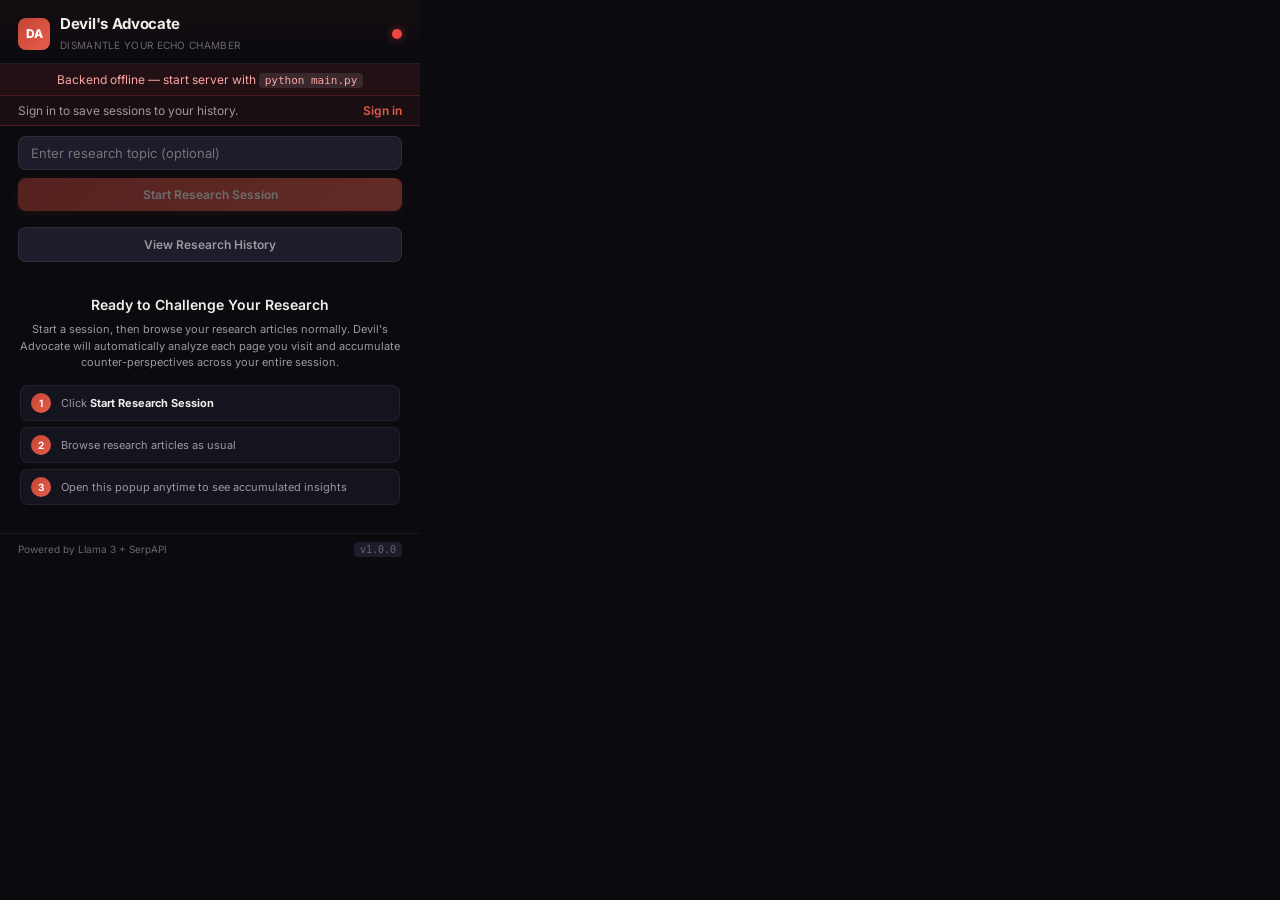
<file: extension/popup.html>
<!DOCTYPE html>
<html lang="en">
<head>
  <meta charset="UTF-8">
  <title>Devil's Advocate</title>
  <link rel="stylesheet" href="popup.css">
  <link href="https://fonts.googleapis.com/css2?family=Inter:wght@400;500;600;700;800&display=swap" rel="stylesheet">
</head>
<body>
  <div class="app">
    <!-- Header -->
    <header class="header">
      <div class="header-left">
        <div class="logo-icon">DA</div>
        <div>
          <h1>Devil's Advocate</h1>
          <span class="tagline">Dismantle your echo chamber</span>
        </div>
      </div>
      <div class="header-right">
        <div id="serverStatus" class="status-dot offline" title="Checking server..."></div>
      </div>
    </header>

    <!-- Connection Banner -->
    <div id="connectionBanner" class="connection-banner hidden">
      <span>Backend offline — start server with <code>python main.py</code></span>
    </div>

    <!-- Account Banner (shown when not logged in) -->
    <div id="accountBanner" class="account-banner hidden">
      <span>Sign in to save sessions to your history.</span>
      <button id="openLoginBtn" class="btn-link">Sign in</button>
    </div>

    <!-- Login Panel (inline in popup) -->
    <div id="loginPanel" class="login-panel hidden">
      <div class="login-panel-header">
        <span>Sign in to Devil's Advocate</span>
        <button id="closeLoginBtn" class="btn-icon">✕</button>
      </div>
      <div class="form-row">
        <input type="email" id="extEmail" class="topic-input" placeholder="Email" />
      </div>
      <div class="form-row">
        <input type="password" id="extPassword" class="topic-input" placeholder="Password" />
      </div>
      <div id="extLoginError" class="ext-login-error hidden"></div>
      <button id="extLoginBtn" class="btn btn-primary" style="width:100%">Sign In</button>
      <p style="font-size:11px;color:var(--text-muted);text-align:center;margin-top:8px">
        No account? <a href="#" id="extOpenRegister" style="color:var(--accent-light)">Create one in the webapp</a>
      </p>
    </div>

    <!-- Logged-in user bar -->
    <div id="userBar" class="user-bar hidden">
      <span id="userBarEmail" class="user-bar-email"></span>
      <button id="extLogoutBtn" class="btn-link">Sign out</button>
    </div>

    <!-- Session Controls -->
    <div class="controls">
      <div id="startSessionContainer" class="start-session-container">
        <input type="text" id="sessionTopicInput" class="topic-input" placeholder="Enter research topic (optional)" />
        <button id="sessionToggle" class="btn btn-primary" disabled>
          <span class="btn-text">Start Research Session</span>
        </button>
        <button id="viewHistoryBtn" class="btn btn-secondary" style="margin-top: 8px; width: 100%;">
          View Research History
        </button>
      </div>
    </div>

    <!-- Session Info Bar -->
    <div id="sessionBar" class="session-bar hidden">
      <div class="session-indicator">
        <div class="pulse-dot"></div>
        <span>Session Active</span>
      </div>
      <span id="sessionDuration" class="session-duration">0:00</span>
    </div>

    <!-- Loading State -->
    <div id="loadingState" class="loading-state hidden">
      <div class="loading-spinner"></div>
      <div class="loading-pipeline">
        <div class="pipeline-step" id="step1">
          <span class="step-num">1</span>
          <span class="step-label">Gatekeeper</span>
          <span class="step-status">waiting</span>
        </div>
        <div class="pipeline-step" id="step2">
          <span class="step-num">2</span>
          <span class="step-label">Bias Auditor</span>
          <span class="step-status">waiting</span>
        </div>
        <div class="pipeline-step" id="step3">
          <span class="step-num">3</span>
          <span class="step-label">Devil's Advocate</span>
          <span class="step-status">waiting</span>
        </div>
        <div class="pipeline-step" id="step4">
          <span class="step-num">4</span>
          <span class="step-label">Librarian</span>
          <span class="step-status">waiting</span>
        </div>
      </div>
    </div>

    <!-- Error State -->
    <div id="errorState" class="error-state hidden">
      <p id="errorMessage">Something went wrong</p>
      <button id="retryBtn" class="btn btn-small">Try Again</button>
    </div>

    <!-- Results Container -->
    <div id="resultsContainer" class="results hidden">
      
      <!-- Research Trajectory Card -->
      <div class="card topic-card">
        <div class="card-header">
          <span class="card-title">Research Trajectory</span>
        </div>
        <div class="topic-display-container">
          <p id="topicName" class="topic-name">—</p>
          <button id="editTopicBtn" class="btn-icon" title="Override Topic">✎</button>
        </div>
        <div id="topicEditContainer" class="topic-edit-container hidden">
          <input type="text" id="overrideTopicInput" class="topic-input-small" placeholder="Override topic..." />
          <button id="saveTopicBtn" class="btn btn-small">Save</button>
          <button id="cancelTopicBtn" class="btn btn-small btn-secondary">Cancel</button>
        </div>
        <div class="bias-meter">
          <div class="bias-label">
            <span>Cumulative Bias Score</span>
            <span id="biasValue" class="bias-value">—</span>
          </div>
          <div class="bias-bar">
            <div id="biasFill" class="bias-fill" style="width: 0%"></div>
          </div>
          <div class="bias-scale">
            <span>Balanced</span>
            <span>Echo Chamber</span>
          </div>
        </div>
        <p id="opinionsSummary" class="opinions-summary"></p>
      </div>

      <!-- Pages Analyzed (Session History) -->
      <div id="historyCard" class="card">
        <div class="card-header">
          <span class="card-title">Pages Analyzed</span>
          <span id="historyCount" class="card-badge">0</span>
        </div>
        <div id="historyList" class="history-list"></div>
      </div>

      <!-- Guardrail Notice -->
      <div id="guardrailCard" class="card guardrail-card hidden">
        <div class="card-header">
          <span class="card-title">Truth Guardrail Activated</span>
        </div>
        <p class="guardrail-text">This topic is largely based on objective facts. No artificial counter-arguments were generated to preserve accuracy.</p>
      </div>

      <!-- Counter-Perspectives (as clickable links) -->
      <div id="counterCard" class="card counter-card">
        <div class="card-header">
          <span class="card-title">Counter-Perspectives</span>
          <span id="counterCount" class="card-badge">0</span>
        </div>
        <p class="card-subtitle">Opposing viewpoints found across your research session</p>
        <div id="counterList" class="counter-list"></div>
      </div>

      <!-- Curated Sources -->
      <div id="sourcesCard" class="card sources-card">
        <div class="card-header">
          <span class="card-title">Curated Sources</span>
          <span id="sourcesCount" class="card-badge">0</span>
        </div>
        <div id="sourcesList" class="sources-list"></div>
      </div>

      <!-- Session Stats -->
      <div class="card stats-card">
        <div class="card-header">
          <span class="card-title">Session Stats</span>
        </div>
        <div class="stats-grid">
          <div class="stat">
            <span class="stat-value" id="statAnalyzed">0</span>
            <span class="stat-label">Pages Analyzed</span>
          </div>
          <div class="stat">
            <span class="stat-value" id="statApproved">0</span>
            <span class="stat-label">Accepted</span>
          </div>
          <div class="stat">
            <span class="stat-value" id="statSkipped">0</span>
            <span class="stat-label">Filtered</span>
          </div>
          <div class="stat">
            <span class="stat-value" id="statDuration">—</span>
            <span class="stat-label">Duration</span>
          </div>
        </div>
      </div>
    </div>

    <!-- Empty State -->
    <div id="emptyState" class="empty-state">
      <h3>Ready to Challenge Your Research</h3>
      <p>Start a session, then browse your research articles normally. Devil's Advocate will automatically analyze each page you visit and accumulate counter-perspectives across your entire session.</p>
      <div class="quick-tips">
        <div class="tip">
          <span class="tip-icon">1</span>
          <span>Click <strong>Start Research Session</strong></span>
        </div>
        <div class="tip">
          <span class="tip-icon">2</span>
          <span>Browse research articles as usual</span>
        </div>
        <div class="tip">
          <span class="tip-icon">3</span>
          <span>Open this popup anytime to see accumulated insights</span>
        </div>
      </div>
    </div>

    <!-- Footer -->
    <footer class="footer">
      <span>Powered by Llama 3 + SerpAPI</span>
      <span class="version">v1.0.0</span>
    </footer>
  </div>

  <script type="module" src="popup.js"></script>
</body>
</html>
</file>
<file: extension/popup.css>
/* ═══════════════════════════════════════════════════════════════════════
   Devil's Advocate — Extension Stylesheet
   Dark theme, session-based UI, no emoji icons in pipeline
   ═══════════════════════════════════════════════════════════════════════ */

:root {
  --bg-primary: #0a0a0f;
  --bg-secondary: #111118;
  --bg-card: #14141e;
  --bg-card-hover: #1a1a28;
  --bg-elevated: #1c1c2a;
  
  --border-subtle: rgba(255, 255, 255, 0.06);
  --border-card: rgba(255, 255, 255, 0.08);
  --border-accent: rgba(196, 69, 54, 0.3);
  
  --text-primary: #f0eee8;
  --text-secondary: #9d97a0;
  --text-muted: #6b6670;
  
  --accent: #c44536;
  --accent-light: #e05a47;
  --accent-glow: rgba(196, 69, 54, 0.15);
  --accent-gradient: linear-gradient(135deg, #c44536 0%, #e85d4a 100%);
  
  --green: #3ecf8e;
  --green-bg: rgba(62, 207, 142, 0.1);
  --yellow: #f4c542;
  --yellow-bg: rgba(244, 197, 66, 0.1);
  --blue: #5b9cf6;
  --blue-bg: rgba(91, 156, 246, 0.1);
  
  --radius-sm: 8px;
  --radius-md: 12px;
  
  --shadow-card: 0 2px 12px rgba(0, 0, 0, 0.3);
  
  --font: 'Inter', -apple-system, BlinkMacSystemFont, sans-serif;
  --transition: 0.2s cubic-bezier(0.4, 0, 0.2, 1);
}

* { margin: 0; padding: 0; box-sizing: border-box; }

body {
  font-family: var(--font);
  width: 420px;
  max-height: 600px;
  overflow-y: auto;
  background: var(--bg-primary);
  color: var(--text-primary);
}

body::-webkit-scrollbar { width: 4px; }
body::-webkit-scrollbar-track { background: transparent; }
body::-webkit-scrollbar-thumb { background: var(--border-subtle); border-radius: 4px; }

.app { display: flex; flex-direction: column; }

.hidden { display: none !important; }

/* ── Header ───────────────────────────────────────────────────────── */
.header {
  display: flex;
  align-items: center;
  justify-content: space-between;
  padding: 14px 18px 10px;
  background: linear-gradient(180deg, rgba(196, 69, 54, 0.06) 0%, transparent 100%);
  border-bottom: 1px solid var(--border-subtle);
}

.header-left { display: flex; align-items: center; gap: 10px; }

.logo-icon {
  width: 32px;
  height: 32px;
  display: flex;
  align-items: center;
  justify-content: center;
  background: var(--accent-gradient);
  color: white;
  font-size: 12px;
  font-weight: 800;
  border-radius: var(--radius-sm);
  letter-spacing: -0.5px;
}

.header h1 {
  font-size: 15px;
  font-weight: 700;
  color: var(--text-primary);
  letter-spacing: -0.3px;
}

.tagline {
  font-size: 10px;
  color: var(--text-muted);
  letter-spacing: 0.3px;
  text-transform: uppercase;
}

/* ── Server Status ────────────────────────────────────────────────── */
.status-dot {
  width: 10px;
  height: 10px;
  border-radius: 50%;
  transition: var(--transition);
}

.status-dot.online {
  background: var(--green);
  box-shadow: 0 0 8px rgba(62, 207, 142, 0.5);
}

.status-dot.offline {
  background: #ef4444;
  box-shadow: 0 0 8px rgba(239, 68, 68, 0.5);
  animation: pulse-red 2s infinite;
}

@keyframes pulse-red {
  0%, 100% { box-shadow: 0 0 8px rgba(239, 68, 68, 0.3); }
  50% { box-shadow: 0 0 16px rgba(239, 68, 68, 0.6); }
}

/* ── Connection Banner ────────────────────────────────────────────── */
.connection-banner {
  padding: 8px 18px;
  background: rgba(239, 68, 68, 0.1);
  border-bottom: 1px solid rgba(239, 68, 68, 0.2);
  font-size: 12px;
  color: #fca5a5;
  text-align: center;
}

.connection-banner code {
  background: rgba(255, 255, 255, 0.1);
  padding: 1px 6px;
  border-radius: 4px;
  font-family: 'SF Mono', 'Fira Code', monospace;
  font-size: 11px;
}

/* ── Controls ─────────────────────────────────────────────────────── */
.controls {
  padding: 10px 18px;
}

.start-session-container {
  display: flex;
  flex-direction: column;
  gap: 8px;
  width: 100%;
}

.topic-input {
  width: 100%;
  padding: 8px 12px;
  background: var(--bg-elevated);
  border: 1px solid var(--border-card);
  border-radius: var(--radius-sm);
  color: var(--text-primary);
  font-family: var(--font);
  font-size: 13px;
}
.topic-input:focus {
  outline: none;
  border-color: var(--accent);
}

.btn {
  display: flex;
  align-items: center;
  justify-content: center;
  gap: 6px;
  padding: 9px 14px;
  border: none;
  border-radius: var(--radius-sm);
  font-family: var(--font);
  font-size: 12px;
  font-weight: 600;
  cursor: pointer;
  transition: all var(--transition);
  white-space: nowrap;
}

.btn:disabled { opacity: 0.4; cursor: not-allowed; }

.btn-primary {
  flex: 1;
  background: var(--accent-gradient);
  color: white;
  box-shadow: 0 2px 8px rgba(196, 69, 54, 0.3);
}

.btn-primary:hover:not(:disabled) {
  box-shadow: 0 4px 16px rgba(196, 69, 54, 0.5);
  transform: translateY(-1px);
}

.btn-primary.active {
  background: linear-gradient(135deg, #2d1b18 0%, #3a2420 100%);
  color: var(--accent-light);
  border: 1px solid var(--accent);
  box-shadow: none;
}

.btn-secondary {
  background: var(--bg-elevated);
  color: var(--text-secondary);
  border: 1px solid var(--border-card);
}

.btn-secondary:hover:not(:disabled) {
  background: var(--bg-card-hover);
  color: var(--text-primary);
  border-color: var(--border-accent);
}

.btn-small {
  padding: 6px 14px;
  font-size: 12px;
  background: var(--bg-elevated);
  color: var(--text-secondary);
  border: 1px solid var(--border-card);
}

.btn-small:hover { background: var(--bg-card-hover); }

/* ── Session Bar ──────────────────────────────────────────────────── */
.session-bar {
  display: flex;
  align-items: center;
  justify-content: space-between;
  padding: 6px 18px;
  background: var(--green-bg);
  border-bottom: 1px solid rgba(62, 207, 142, 0.15);
}

.session-indicator {
  display: flex;
  align-items: center;
  gap: 8px;
  font-size: 11px;
  font-weight: 600;
  color: var(--green);
  text-transform: uppercase;
  letter-spacing: 0.5px;
}

.pulse-dot {
  width: 8px;
  height: 8px;
  border-radius: 50%;
  background: var(--green);
  animation: pulse-green 1.5s ease-in-out infinite;
}

@keyframes pulse-green {
  0%, 100% { opacity: 1; transform: scale(1); }
  50% { opacity: 0.5; transform: scale(0.8); }
}

.session-duration {
  font-size: 11px;
  font-weight: 600;
  color: var(--text-muted);
  font-family: 'SF Mono', 'Fira Code', monospace;
}

/* ── Loading State ────────────────────────────────────────────────── */
.loading-state {
  padding: 20px 18px;
  display: flex;
  flex-direction: column;
  align-items: center;
  gap: 14px;
}

.loading-spinner {
  width: 32px;
  height: 32px;
  border: 3px solid var(--border-subtle);
  border-top-color: var(--accent);
  border-radius: 50%;
  animation: spin 0.8s linear infinite;
}

@keyframes spin { to { transform: rotate(360deg); } }

.loading-pipeline {
  width: 100%;
  display: flex;
  flex-direction: column;
  gap: 4px;
}

.pipeline-step {
  display: flex;
  align-items: center;
  gap: 8px;
  padding: 7px 12px;
  background: var(--bg-card);
  border-radius: var(--radius-sm);
  border: 1px solid var(--border-subtle);
  transition: all var(--transition);
}

.pipeline-step.active {
  border-color: var(--accent);
  background: var(--accent-glow);
}

.pipeline-step.done {
  border-color: rgba(62, 207, 142, 0.3);
  background: var(--green-bg);
}

.step-num {
  width: 20px;
  height: 20px;
  display: flex;
  align-items: center;
  justify-content: center;
  background: var(--bg-elevated);
  color: var(--text-muted);
  font-size: 10px;
  font-weight: 700;
  border-radius: 50%;
  flex-shrink: 0;
}

.pipeline-step.active .step-num {
  background: var(--accent);
  color: white;
}

.pipeline-step.done .step-num {
  background: var(--green);
  color: white;
}

.step-label {
  flex: 1;
  font-size: 12px;
  font-weight: 500;
  color: var(--text-secondary);
}

.pipeline-step.active .step-label,
.pipeline-step.done .step-label { color: var(--text-primary); }

.step-status {
  font-size: 10px;
  color: var(--text-muted);
  text-transform: uppercase;
  letter-spacing: 0.5px;
}

.pipeline-step.active .step-status { color: var(--accent-light); }
.pipeline-step.done .step-status { color: var(--green); }

/* ── Error State ──────────────────────────────────────────────────── */
.error-state {
  padding: 20px 18px;
  display: flex;
  flex-direction: column;
  align-items: center;
  gap: 10px;
  text-align: center;
}

.error-state p {
  font-size: 13px;
  color: var(--text-secondary);
  max-width: 280px;
}

/* ── Cards ────────────────────────────────────────────────────────── */
.results {
  padding: 0 12px;
  display: flex;
  flex-direction: column;
  gap: 8px;
  animation: fadeIn 0.3s ease-out;
}

@keyframes fadeIn {
  from { opacity: 0; transform: translateY(6px); }
  to { opacity: 1; transform: translateY(0); }
}

.card {
  background: var(--bg-card);
  border: 1px solid var(--border-card);
  border-radius: var(--radius-md);
  padding: 12px;
  box-shadow: var(--shadow-card);
}

.card-header {
  display: flex;
  align-items: center;
  gap: 8px;
  margin-bottom: 8px;
}

.card-title {
  flex: 1;
  font-size: 12px;
  font-weight: 700;
  color: var(--text-primary);
  letter-spacing: -0.2px;
  text-transform: uppercase;
  letter-spacing: 0.3px;
}

.card-subtitle {
  font-size: 11px;
  color: var(--text-muted);
  margin-bottom: 8px;
}

.card-badge {
  background: var(--accent-glow);
  color: var(--accent-light);
  font-size: 11px;
  font-weight: 700;
  padding: 2px 8px;
  border-radius: 12px;
  border: 1px solid var(--border-accent);
}

/* ── Topic Card ───────────────────────────────────────────────────── */
.topic-name {
  font-size: 14px;
  font-weight: 600;
  color: var(--text-primary);
  line-height: 1.3;
}

.topic-display-container {
  display: flex;
  align-items: center;
  justify-content: space-between;
  margin-bottom: 10px;
}

.topic-edit-container {
  display: flex;
  gap: 6px;
  margin-bottom: 10px;
}

.topic-input-small {
  flex: 1;
  padding: 6px 10px;
  background: var(--bg-elevated);
  border: 1px solid var(--border-card);
  border-radius: var(--radius-sm);
  color: var(--text-primary);
  font-family: var(--font);
  font-size: 12px;
}

.btn-icon {
  background: transparent;
  border: none;
  color: var(--text-muted);
  cursor: pointer;
  padding: 4px;
  border-radius: 4px;
}
.btn-icon:hover {
  color: var(--text-primary);
  background: var(--bg-elevated);
}

/* ── Bias Meter ───────────────────────────────────────────────────── */
.bias-meter { margin-bottom: 8px; }

.bias-label {
  display: flex;
  justify-content: space-between;
  margin-bottom: 5px;
}

.bias-label span:first-child {
  font-size: 10px;
  color: var(--text-muted);
  text-transform: uppercase;
  letter-spacing: 0.5px;
}

.bias-value {
  font-size: 13px;
  font-weight: 700;
  color: var(--accent-light);
}

.bias-bar {
  width: 100%;
  height: 6px;
  background: var(--bg-elevated);
  border-radius: 3px;
  overflow: hidden;
}

.bias-fill {
  height: 100%;
  border-radius: 3px;
  transition: width 1s cubic-bezier(0.4, 0, 0.2, 1), background 0.5s;
  background: var(--green);
}

.bias-fill.moderate { background: var(--yellow); }
.bias-fill.high { background: var(--accent); }

.bias-scale {
  display: flex;
  justify-content: space-between;
  margin-top: 3px;
}

.bias-scale span { font-size: 9px; color: var(--text-muted); }

.opinions-summary {
  font-size: 11px;
  color: var(--text-secondary);
  line-height: 1.5;
  margin-top: 6px;
  padding-top: 6px;
  border-top: 1px solid var(--border-subtle);
}

/* ── History List ─────────────────────────────────────────────────── */
.history-list {
  display: flex;
  flex-direction: column;
  gap: 4px;
  max-height: 120px;
  overflow-y: auto;
}

.history-list::-webkit-scrollbar { width: 3px; }
.history-list::-webkit-scrollbar-thumb { background: var(--border-subtle); border-radius: 3px; }

.history-item {
  display: flex;
  align-items: center;
  gap: 8px;
  padding: 6px 8px;
  background: var(--bg-elevated);
  border-radius: 6px;
  cursor: pointer;
  transition: var(--transition);
}

.history-item:hover { background: var(--bg-card-hover); }

.history-num {
  width: 18px;
  height: 18px;
  display: flex;
  align-items: center;
  justify-content: center;
  background: var(--accent-glow);
  color: var(--accent-light);
  font-size: 9px;
  font-weight: 700;
  border-radius: 4px;
  flex-shrink: 0;
}

.history-title {
  flex: 1;
  font-size: 11px;
  color: var(--text-secondary);
  white-space: nowrap;
  overflow: hidden;
  text-overflow: ellipsis;
}

.history-bias {
  font-size: 10px;
  font-weight: 600;
  color: var(--text-muted);
  flex-shrink: 0;
}

.history-delete-btn {
  background: transparent;
  border: none;
  color: var(--text-muted);
  font-size: 13px;
  line-height: 1;
  cursor: pointer;
  padding: 0 2px;
  border-radius: 3px;
  flex-shrink: 0;
  transition: color var(--transition), background var(--transition);
}
.history-delete-btn:hover {
  color: #f87171;
  background: rgba(239, 68, 68, 0.1);
}

/* ── Guardrail Card ───────────────────────────────────────────────── */
.guardrail-card {
  background: var(--green-bg);
  border-color: rgba(62, 207, 142, 0.2);
}

.guardrail-text {
  font-size: 11px;
  color: var(--green);
  line-height: 1.5;
}

/* ── Counter-Perspectives (clickable links) ───────────────────────── */
.counter-list {
  display: flex;
  flex-direction: column;
  gap: 6px;
  max-height: 240px;
  overflow-y: auto;
}

.counter-list::-webkit-scrollbar { width: 3px; }
.counter-list::-webkit-scrollbar-thumb { background: var(--border-subtle); border-radius: 3px; }

.counter-item {
  padding: 10px;
  background: var(--bg-elevated);
  border-radius: var(--radius-sm);
  border-left: 3px solid var(--accent);
  transition: var(--transition);
}

.counter-item:hover { background: rgba(196, 69, 54, 0.08); }

.counter-topic {
  font-size: 12px;
  font-weight: 600;
  color: var(--text-primary);
  margin-bottom: 3px;
}

.counter-viewpoint {
  font-size: 11px;
  color: var(--text-secondary);
  line-height: 1.4;
  margin-bottom: 6px;
}

.counter-sources {
  display: flex;
  flex-direction: column;
  gap: 4px;
}

.counter-link {
  display: flex;
  align-items: center;
  gap: 6px;
  padding: 5px 8px;
  background: var(--bg-card);
  border-radius: 6px;
  cursor: pointer;
  transition: var(--transition);
  border: 1px solid var(--border-subtle);
}

.counter-link:hover {
  background: var(--blue-bg);
  border-color: rgba(91, 156, 246, 0.3);
}

.counter-link-arrow {
  color: var(--blue);
  font-size: 11px;
  flex-shrink: 0;
}

.counter-link-title {
  flex: 1;
  font-size: 11px;
  font-weight: 500;
  color: var(--blue);
  white-space: nowrap;
  overflow: hidden;
  text-overflow: ellipsis;
}

.counter-link-cred {
  font-size: 9px;
  font-weight: 600;
  text-transform: uppercase;
  color: var(--text-muted);
  flex-shrink: 0;
}

.counter-no-sources {
  font-size: 10px;
  color: var(--text-muted);
  font-style: italic;
  padding: 2px 0;
}

/* ── Curated Sources ──────────────────────────────────────────────── */
.sources-list {
  display: flex;
  flex-direction: column;
  gap: 4px;
  max-height: 180px;
  overflow-y: auto;
}

.sources-list::-webkit-scrollbar { width: 3px; }
.sources-list::-webkit-scrollbar-thumb { background: var(--border-subtle); border-radius: 3px; }

.source-item {
  display: flex;
  gap: 8px;
  padding: 8px;
  background: var(--bg-elevated);
  border-radius: var(--radius-sm);
  transition: var(--transition);
  cursor: pointer;
}

.source-item:hover { background: var(--bg-card-hover); }

.source-rank {
  width: 20px;
  height: 20px;
  display: flex;
  align-items: center;
  justify-content: center;
  background: var(--accent-glow);
  color: var(--accent-light);
  font-size: 10px;
  font-weight: 700;
  border-radius: 5px;
  flex-shrink: 0;
}

.source-content { flex: 1; min-width: 0; }

.source-title {
  font-size: 11px;
  font-weight: 600;
  color: var(--blue);
  margin-bottom: 2px;
  white-space: nowrap;
  overflow: hidden;
  text-overflow: ellipsis;
}

.source-summary {
  font-size: 10px;
  color: var(--text-secondary);
  line-height: 1.4;
  display: -webkit-box;
  -webkit-line-clamp: 2;
  -webkit-box-orient: vertical;
  overflow: hidden;
}

.source-meta {
  display: flex;
  gap: 4px;
  margin-top: 3px;
}

.source-tag {
  font-size: 9px;
  font-weight: 600;
  text-transform: uppercase;
  letter-spacing: 0.3px;
  padding: 1px 5px;
  border-radius: 3px;
}

.source-tag.counter { background: rgba(196, 69, 54, 0.15); color: var(--accent-light); }
.source-tag.inline { background: var(--blue-bg); color: var(--blue); }
.source-tag.neutral { background: var(--yellow-bg); color: var(--yellow); }
.source-tag.high { background: var(--green-bg); color: var(--green); }
.source-tag.medium { background: var(--yellow-bg); color: var(--yellow); }
.source-tag.low { background: rgba(239, 68, 68, 0.1); color: #f87171; }

/* ── Stats Card ───────────────────────────────────────────────────── */
.stats-grid {
  display: grid;
  grid-template-columns: repeat(4, 1fr);
  gap: 6px;
}

.stat {
  display: flex;
  flex-direction: column;
  align-items: center;
  gap: 2px;
  padding: 6px 0;
}

.stat-value {
  font-size: 16px;
  font-weight: 700;
  color: var(--text-primary);
}

.stat-label {
  font-size: 9px;
  color: var(--text-muted);
  text-transform: uppercase;
  letter-spacing: 0.3px;
  text-align: center;
}

/* ── Empty State ──────────────────────────────────────────────────── */
.empty-state {
  padding: 24px 20px;
  text-align: center;
  animation: fadeIn 0.3s ease-out;
}

.empty-state h3 {
  font-size: 14px;
  font-weight: 600;
  color: var(--text-primary);
  margin-bottom: 8px;
}

.empty-state > p {
  font-size: 11px;
  color: var(--text-secondary);
  line-height: 1.5;
  margin-bottom: 14px;
}

.quick-tips {
  display: flex;
  flex-direction: column;
  gap: 6px;
  text-align: left;
}

.tip {
  display: flex;
  align-items: center;
  gap: 10px;
  padding: 7px 10px;
  background: var(--bg-card);
  border-radius: var(--radius-sm);
  border: 1px solid var(--border-subtle);
}

.tip-icon {
  width: 20px;
  height: 20px;
  display: flex;
  align-items: center;
  justify-content: center;
  background: var(--accent-gradient);
  color: white;
  font-size: 10px;
  font-weight: 700;
  border-radius: 50%;
  flex-shrink: 0;
}

.tip span:last-child { font-size: 11px; color: var(--text-secondary); }
.tip strong { color: var(--text-primary); }

/* ── Footer ───────────────────────────────────────────────────────── */
.footer {
  display: flex;
  justify-content: space-between;
  align-items: center;
  padding: 8px 18px;
  border-top: 1px solid var(--border-subtle);
  margin-top: 4px;
}

.footer span { font-size: 10px; color: var(--text-muted); }

.version {
  background: var(--bg-elevated);
  padding: 2px 6px;
  border-radius: 4px;
  font-family: 'SF Mono', monospace;
}

/* ── Account / Login Panel ────────────────────────────────────────── */
.account-banner {
  display: flex;
  align-items: center;
  justify-content: space-between;
  padding: 7px 18px;
  background: rgba(196, 69, 54, 0.08);
  border-bottom: 1px solid var(--border-accent);
  font-size: 12px;
  color: var(--text-secondary);
}

.btn-link {
  background: none;
  border: none;
  color: var(--accent-light);
  font-size: 12px;
  font-weight: 600;
  cursor: pointer;
  padding: 0;
  font-family: var(--font);
}
.btn-link:hover { color: var(--text-primary); }

.login-panel {
  padding: 14px 18px;
  background: var(--bg-card);
  border-bottom: 1px solid var(--border-subtle);
  display: flex;
  flex-direction: column;
  gap: 8px;
}

.login-panel-header {
  display: flex;
  justify-content: space-between;
  align-items: center;
  font-size: 13px;
  font-weight: 600;
  color: var(--text-primary);
  margin-bottom: 4px;
}

.form-row { width: 100%; }

.ext-login-error {
  font-size: 11px;
  color: #f87171;
  padding: 6px 10px;
  background: rgba(239, 68, 68, 0.1);
  border-radius: 6px;
}

.user-bar {
  display: flex;
  align-items: center;
  justify-content: space-between;
  padding: 6px 18px;
  background: rgba(62, 207, 142, 0.06);
  border-bottom: 1px solid rgba(62, 207, 142, 0.12);
}

.user-bar-email {
  font-size: 11px;
  color: var(--green);
  font-weight: 600;
}
</file>
